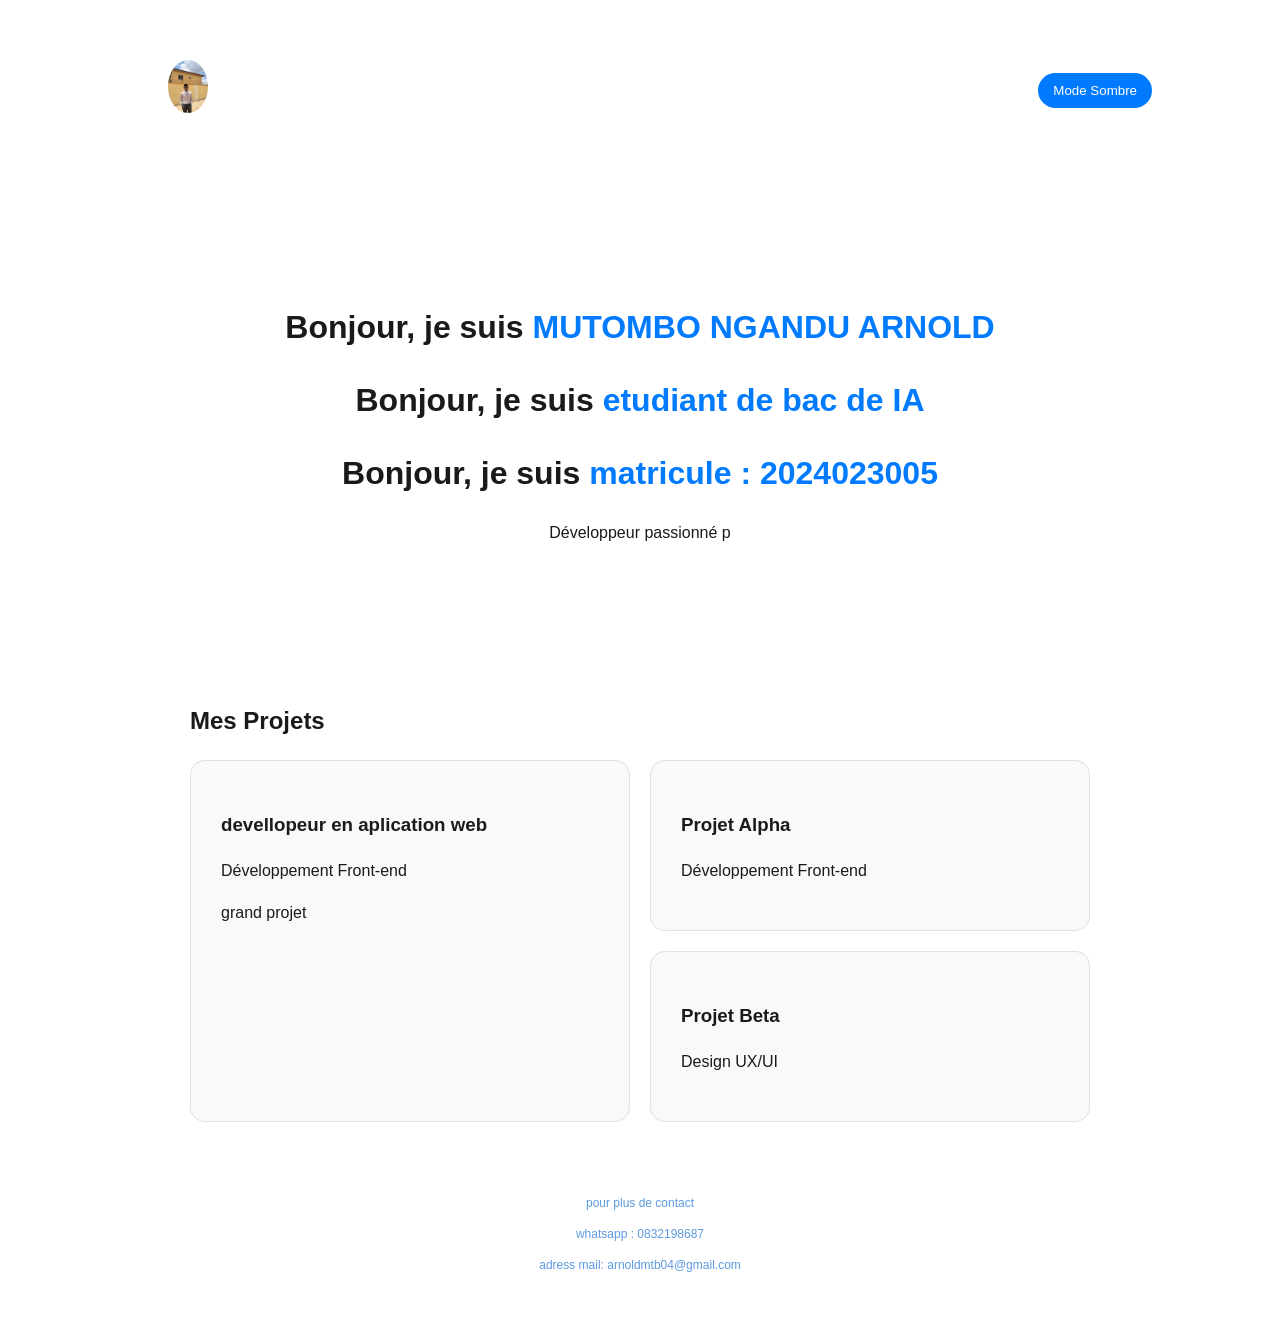
<file: index.html>
<!DOCTYPE html>
<html lang="fr">
<head>
    <meta charset="UTF-8">
    <meta name="viewport" content="width=device-width, initial-scale=1.0">
    <title>Mon Portfolio | Design & Code</title>
    <link rel="stylesheet" href="style.css">
</head>
<body class="light-mode"> <div id="progress-bar"></div>

    <header>
        <nav>
            <div class="logo"><img  src="image.jpg"  alt=""></div>
            <button id="theme-toggle"> Mode Sombre</button>
        </nav>
        
        <div class="hero">
            <h1>Bonjour, je suis <span class="name">MUTOMBO NGANDU ARNOLD </span></h1>
            <h1>Bonjour, je suis <span class="name"> etudiant de bac de IA </span></h1>
            <h1>Bonjour, je suis <span class="name">matricule : 2024023005 </span></h1>
            <p id="typing-text"></p>
        </div>
    </header>

    <main class="container">
        <section id="projects">
            <h2>Mes Projets</h2>
            <div class="grid">
                <div class="card" data-desc="Une application web moderne.">
                    <h3>devellopeur en aplication web </h3>
                    <p>Développement Front-end</p>
                    <p>grand projet </p>
                </div>
               <div class="grid">
    <a href="projet-alpha.html" style="text-decoration: none; color: inherit;">
        <div class="card">
            <h3>Projet Alpha</h3>
            <p>Développement Front-end</p>
        </div>
    </a>

    <a href="projet-beta.html" style="text-decoration: none; color: inherit;">
        <div class="card">
            <h3>Projet Beta</h3>
            <p>Design UX/UI</p>
        </div>
    </a>
</div>
            </div>
        </section>
    </main>

    <footer>
       <p> pour plus de contact </p> 
       <p>whatsapp : 0832198687 </p>
       <P> adress mail: arnoldmtb04@gmail.com </P>
    </footer>

    <script src="script.js"></script>
</body>

</html>
</file>
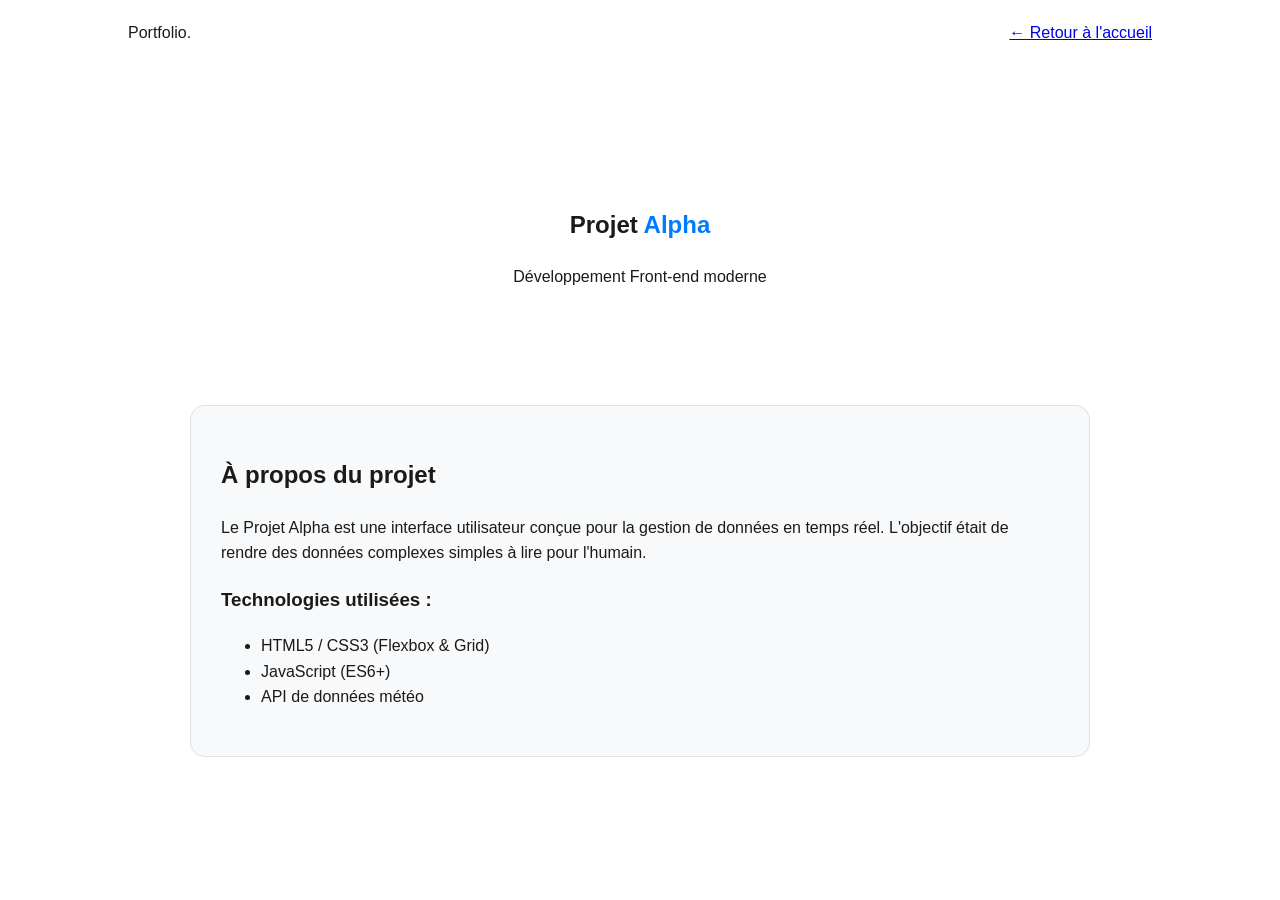
<file: projet-alpha.html>
<!DOCTYPE html>
<html lang="fr">
<head>
    <meta charset="UTF-8">
    <meta name="viewport" content="width=device-width, initial-scale=1.0">
    <title>Projet Alpha | Détails</title>
    <link rel="stylesheet" href="style.css">
</head>
<body class="light-mode">

    <nav>
        <div class="logo">Portfolio.</div>
        <a href="index.html" class="back-link">← Retour à l'accueil</a>
    </nav>

    <main class="container">
        <section class="hero">
            <h1>Projet <span class="name">Alpha</span></h1>
            <p>Développement Front-end moderne</p>
        </section>

        <section class="details">
            <div class="card">
                <h2>À propos du projet</h2>
                <p>Le Projet Alpha est une interface utilisateur conçue pour la gestion de données en temps réel. L'objectif était de rendre des données complexes simples à lire pour l'humain.</p>
                
                <h3>Technologies utilisées :</h3>
                <ul>
                    <li>HTML5 / CSS3 (Flexbox & Grid)</li>
                    <li>JavaScript (ES6+)</li>
                    <li>API de données météo</li>
                </ul>
            </div>
        </section>
    </main>

    <script src="script.js"></script>
</body>
</html>
</file>
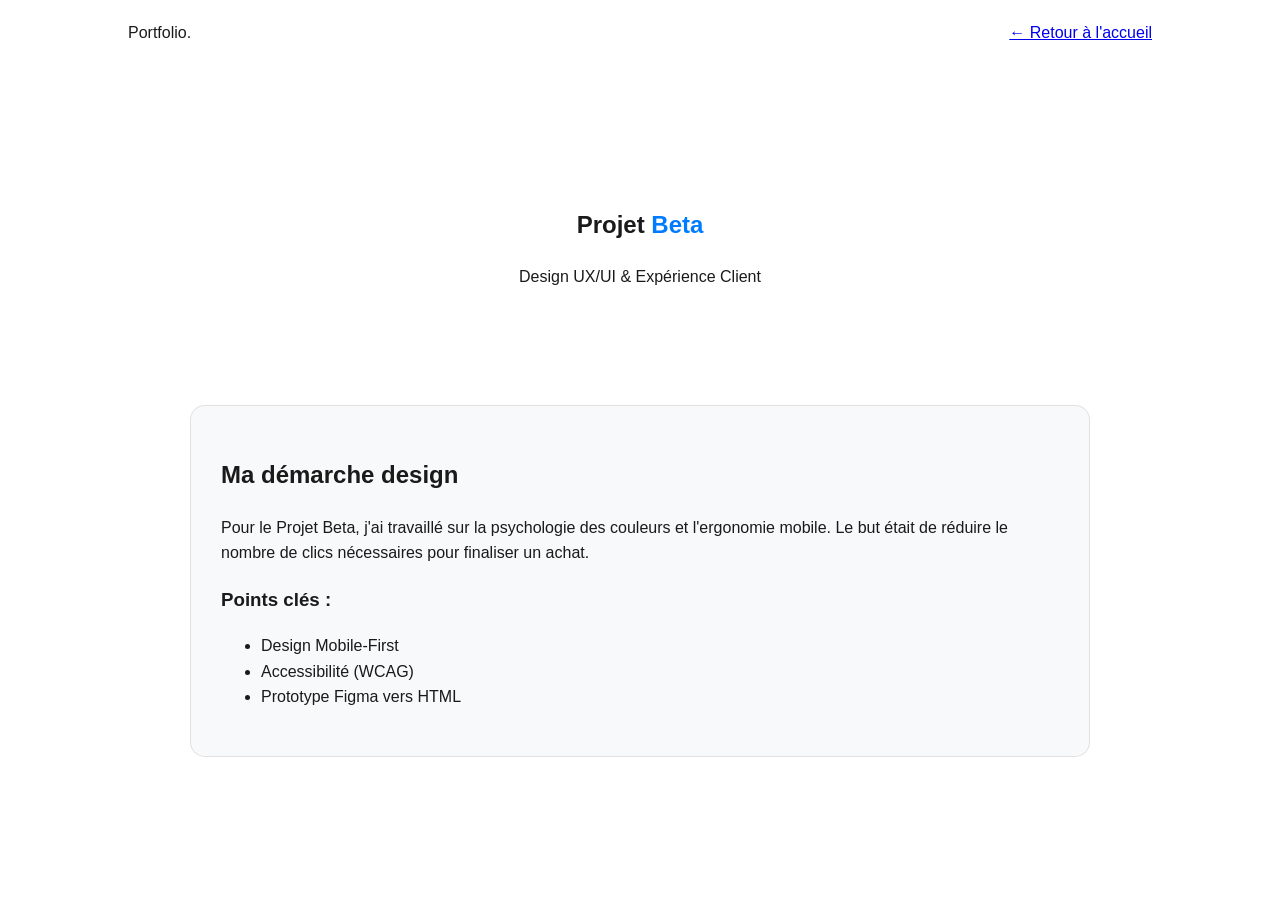
<file: projet-beta.html>
<!DOCTYPE html>
<html lang="fr">
<head>
    <meta charset="UTF-8">
    <meta name="viewport" content="width=device-width, initial-scale=1.0">
    <title>Projet Beta | Détails</title>
    <link rel="stylesheet" href="style.css">
</head>
<body class="light-mode">

    <nav>
        <div class="logo">Portfolio.</div>
        <a href="index.html" class="back-link">← Retour à l'accueil</a>
    </nav>

    <main class="container">
        <section class="hero">
            <h1>Projet <span class="name">Beta</span></h1>
            <p>Design UX/UI & Expérience Client</p>
        </section>

        <section class="details">
            <div class="card">
                <h2>Ma démarche design</h2>
                <p>Pour le Projet Beta, j'ai travaillé sur la psychologie des couleurs et l'ergonomie mobile. Le but était de réduire le nombre de clics nécessaires pour finaliser un achat.</p>
                
                <h3>Points clés :</h3>
                <ul>
                    <li>Design Mobile-First</li>
                    <li>Accessibilité (WCAG)</li>
                    <li>Prototype Figma vers HTML</li>
                </ul>
            </div>
        </section>
    </main>

    <script src="script.js"></script>
</body>
</html>
</file>
<file: style.css>
/* Variables de couleurs pour faciliter la gestion du thème */
:root {
    --bg: #ffffff;
    --text: #1a1a1a;
    --accent: #007bff;
    --card-bg: #f8f9fa;
}

/* Couleurs quand le mode sombre est actif */
body.dark-mode {
    --bg: #121212;
    --text: #ffffff;
    --accent: #38bdf8;
    --card-bg: #1e1e1e;
}

body {
    background-color: var(--bg);
    color: var(--text);
    font-family: 'Segoe UI', Tahoma, Geneva, Verdana, sans-serif;
    margin: 0;
    transition: background 0.3s, color 0.3s;
    line-height: 1.6;
}

/* Barre de progression en haut de page */
#progress-bar {
    position: fixed;
    top: 0;
    left: 0;
    height: 4px;
    background: var(--accent);
    width: 0%; /* Sera modifié par le JS */
    z-index: 1000;
}

nav {
    display: flex;
    justify-content: space-between;
    padding: 20px 10%;
    align-items: center;
}

.hero {
    text-align: center;
    padding: 100px 20px;
}

.name { color: var(--accent); font-weight: bold; }

.container { max-width: 900px; margin: auto; padding: 20px; }

.grid {
    display: grid;
    grid-template-columns: repeat(auto-fit, minmax(300px, 1fr));
    gap: 20px;
}

.card {
    background: var(--card-bg);
    padding: 30px;
    border-radius: 15px;
    cursor: pointer;
    transition: transform 0.3s ease, box-shadow 0.3s ease;
    border: 1px solid rgba(128, 128, 128, 0.2);
}

.card:hover {
    transform: translateY(-10px);
    box-shadow: 0 10px 20px rgba(0,0,0,0.1);
}

#theme-toggle {
    background: var(--accent);
    color: white;
    border: none;
    padding: 10px 15px;
    border-radius: 20px;
    cursor: pointer;
}

footer { text-align: center; padding: 40px; opacity: 0.7; }
footer p {
    color: rgb(24, 112, 212);
    font-size: 12px;
    margin: 2;
}
.logo img {
    padding: 40px ;
    width: 40px;
    border-radius: 50%;

}
</file>
